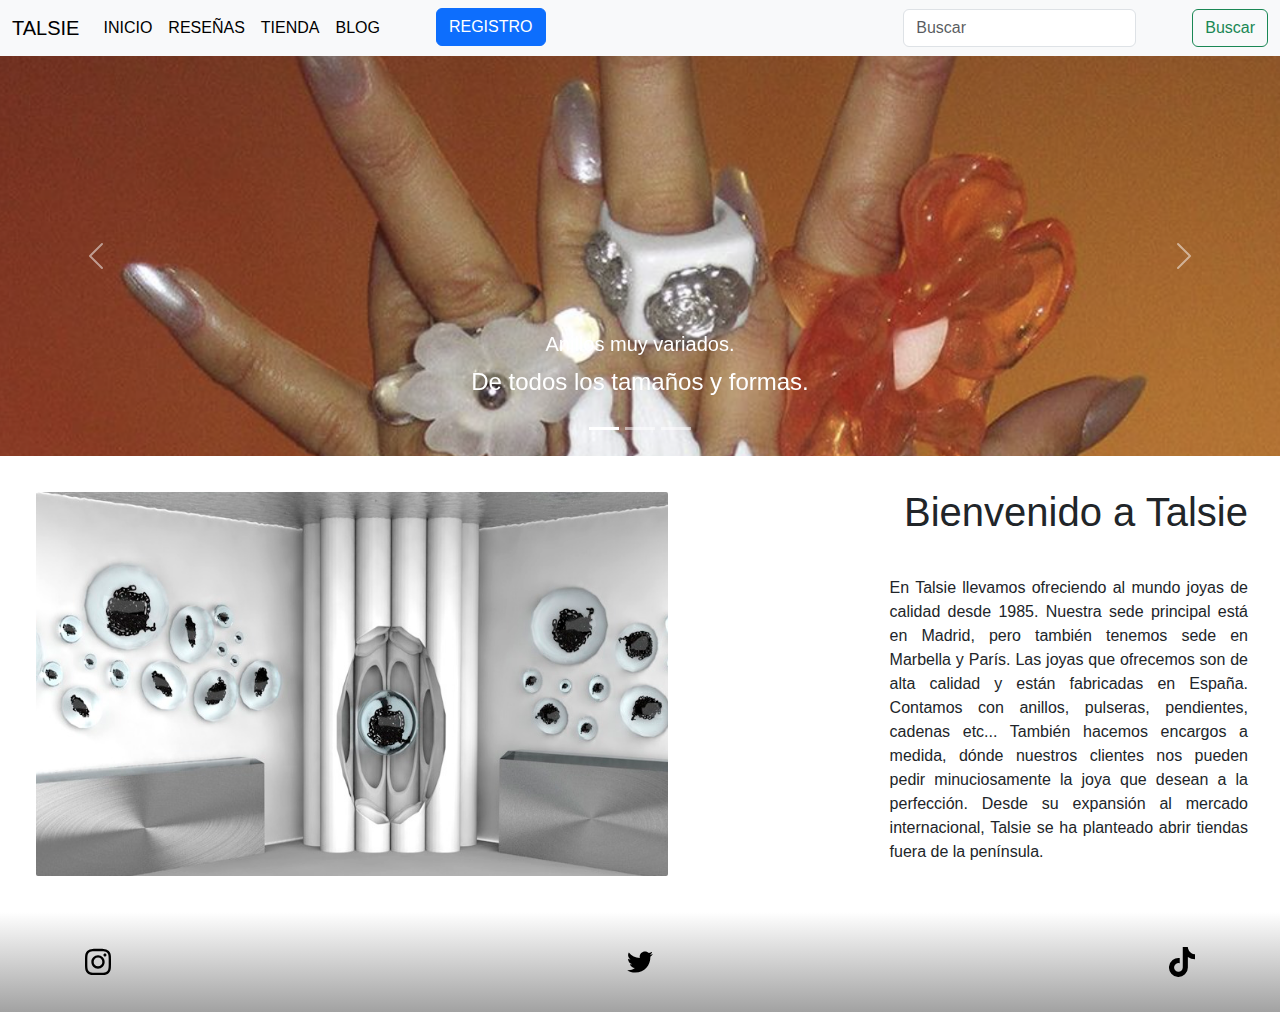
<file: index.html>
<!DOCTYPE html>
<html lang="en">
    <link rel="stylesheet" href="css/styles.css">
    <link rel="stylesheet" href="bootstrap-5.3.3-dist/css/bootstrap.min.css">
<head>
    <meta charset="UTF-8">
    <meta name="viewport" content="width=device-width, initial-scale=1.0">
    <title>Document</title>
</head>

<body>

    <!-- CABECERA -->

    <header>
        <nav class="navbar navbar-expand-lg bg-body-tertiary">
            <div class="container-fluid">
              <a class="navbar-brand" href="#">TALSIE</a>
              <button class="navbar-toggler" type="button" data-bs-toggle="collapse" data-bs-target="#navbarSupportedContent" aria-controls="navbarSupportedContent" aria-expanded="false" aria-label="Toggle navigation">
                <span class="navbar-toggler-icon"></span>
              </button>
              <div class="collapse navbar-collapse" id="navbarSupportedContent">
                <ul class="navbar-nav me-auto mb-2 mb-lg-0">
                  <li class="nav-item">
                    <a class="nav-link active" aria-current="page" href="index.html">INICIO</a>
                  </li>
                  <li class="nav-item">
                    <a class="nav-link active" aria-current="page" href="reseñas.html">RESEÑAS</a>
                  </li>
                  <li class="nav-item">
                    <a class="nav-link active" aria-current="page" href="productos.html">TIENDA</a>
                  </li>

                  <li class="nav-item">
                    <a class="nav-link active" aria-current="page" href="https://342785.cargo.site">BLOG</a>
                  </li>
               
               



   <!-- Button trigger modal -->
 <div id="btn-registro">
    <button type="button" class="btn btn-primary" data-bs-toggle="modal" data-bs-target="#exampleModal">
      REGISTRO
    </button>

    <!-- Modal -->
    <div class="modal fade" id="exampleModal" tabindex="-1" aria-labelledby="exampleModalLabel" aria-hidden="true">
      <div class="modal-dialog">
        <div class="modal-content">
          <div class="modal-header">
            <h1 class="modal-title fs-5" id="exampleModalLabel">Registro</h1>
            <button type="button" class="btn-close" data-bs-dismiss="modal" aria-label="Close"></button>
          </div>
          <div class="modal-body">
            
            <form class="row g-3">
              <div class="col-md-4">
                <label for="validationDefault01" class="form-label">Nombre</label>
                <input type="text" class="form-control" id="validationDefault01" value="Mark" required>
              </div>
              <div class="col-md-4">
                <label for="validationDefault02" class="form-label">Apellido</label>
                <input type="text" class="form-control" id="validationDefault02" value="Otto" required>
              </div>
              <div class="col-md-4">
                <label for="validationDefaultUsername" class="form-label">Usuario</label>
                <div class="input-group">
                  <span class="input-group-text" id="inputGroupPrepend2">@</span>
                  <input type="text" class="form-control" id="validationDefaultUsername" aria-describedby="inputGroupPrepend2" required>
                </div>
              </div>
              
              <div class="mb-3 row">
                <label for="inputPassword" class="col-sm-2 col-form-label">Contraseña</label>
                <div class="col-sm-10">
                  <input type="password" class="form-control" id="inputPassword">
                </div>
              </div>
              <div class="col-md-6">
                <label for="validationDefault03" class="form-label">Ciudad</label>
                <input type="text" class="form-control" id="validationDefault03" required>
              </div>
              <div class="col-md-3">
                <label for="validationDefault04" class="form-label">Provincia</label>
                <select class="form-select" id="validationDefault04" required>
                  <option selected disabled value="">Elegir...</option>
                  <option>...</option>
                </select>
              </div>
              <div class="col-md-3">
                <label for="validationDefault05" class="form-label">Código postal</label>
                <input type="text" class="form-control" id="validationDefault05" required>
              </div>
              <div class="col-12">
                <div class="form-check">
                  <input class="form-check-input" type="checkbox" value="" id="invalidCheck2" required>
                  <label class="form-check-label" for="invalidCheck2">
                    Acepto los términos y condiciones del servicio
                  </label>
                </div>
              </div>
              <div class="col-12">
                <button class="btn btn-primary" type="submit">Hecho</button>
              </div>
            </form>
          </div>
          <div class="modal-footer">
            <button type="button" class="btn btn-secondary" data-bs-dismiss="modal">Cerrar</button>
            <button type="button" class="btn btn-primary">Guardar cambios</button>
          </div>
        </div>
      </div>
    </div>
  </div>
                 
                </ul>
                <!--buscar-->
                <form class="d-flex" role="search">
                  <input class="form-control me-2" type="search" placeholder="Buscar" aria-label="Search">
                  <button class="btn btn-outline-success" type="submit">Buscar</button>
                </form>
                <!--final de buscar-->
              </div>
            </div>
          </nav>

 </header>

    <!-- FINAL CABECERA -->
    <div id="carouselExampleCaptions" class="carousel slide">
      <div class="carousel-indicators">
        <button type="button" data-bs-target="#carouselExampleCaptions" data-bs-slide-to="0" class="active" aria-current="true" aria-label="Slide 1"></button>
        <button type="button" data-bs-target="#carouselExampleCaptions" data-bs-slide-to="1" aria-label="Slide 2"></button>
        <button type="button" data-bs-target="#carouselExampleCaptions" data-bs-slide-to="2" aria-label="Slide 3"></button>
      </div>
      <div class="carousel-inner">
        <div class="carousel-item active">
          <img src="img/coralesyflores.png"  alt="...">
          <div class="carousel-caption d-none d-md-block">
            <h5>Anillos muy variados.</h5>
            <p>De todos los tamaños y formas.</p>
          </div>
        </div>
        <div class="carousel-item">
          <img src="img/anillo_horizontal.png"  alt="...">
          <div class="carousel-caption d-none d-md-block">
            <h5>Anillos para todos los públicos.</h5>
            <p>Para los más pequeños, los más mayores y tamaños de dedos.</p>
          </div>
        </div>
        <div class="carousel-item">
          <img src="img/floresrosas.png" alt="...">
          <div class="carousel-caption d-none d-md-block">
            <h5>Anillos para todas las situaciones y eventos.</h5>
            <p>Para momentos casuals, más formales o elegantes.</p>
          </div>
        </div>
      </div>
      <button class="carousel-control-prev" type="button" data-bs-target="#carouselExampleCaptions" data-bs-slide="prev">
        <span class="carousel-control-prev-icon" aria-hidden="true"></span>
        <span class="visually-hidden">Previous</span>
      </button>
      <button class="carousel-control-next" type="button" data-bs-target="#carouselExampleCaptions" data-bs-slide="next">
        <span class="carousel-control-next-icon" aria-hidden="true"></span>
        <span class="visually-hidden">Next</span>
      </button>
    </div>

    <!-- textito -->

    

<div id="imagenytexto">

  <!--imagen-->

  <img src="img/tienda_fisica.png" class="img-thumbnail" alt="...">

<!-- final imagen-->

<div class="texto">

  <h1 class="text-xxl-end">Bienvenido a Talsie</h1>
  <p class="text-xxl-end">En Talsie llevamos ofreciendo al mundo joyas de calidad desde 1985. Nuestra sede principal está en Madrid, pero también tenemos sede en Marbella y París. Las joyas que ofrecemos son de alta calidad y están fabricadas en España. Contamos con anillos, pulseras, pendientes, cadenas etc... 
  
  También hacemos encargos a medida, dónde nuestros clientes nos pueden pedir minuciosamente la joya que desean a la perfección. Desde su expansión al mercado internacional, Talsie se ha planteado abrir tiendas fuera de la península.</p>
</div>

<!-- final textito -->


</div>

<footer>

  <figure>
    <img src="img/instagram.svg" class="rounded float-start" alt="...">
  </figure>
  <figure>
    <img src="img/twitter.svg" class="rounded mx-auto d-block" alt="...">
  </figure>
  <figure>
    <img src="img/tiktok.svg" class="rounded float-end" alt="...">
  </figure>

</footer>
   
</body>
</html>

<script src="js/script.js"></script>
<script src="bootstrap-5.3.3-dist/js/bootstrap.bundle.js"></script>
</file>
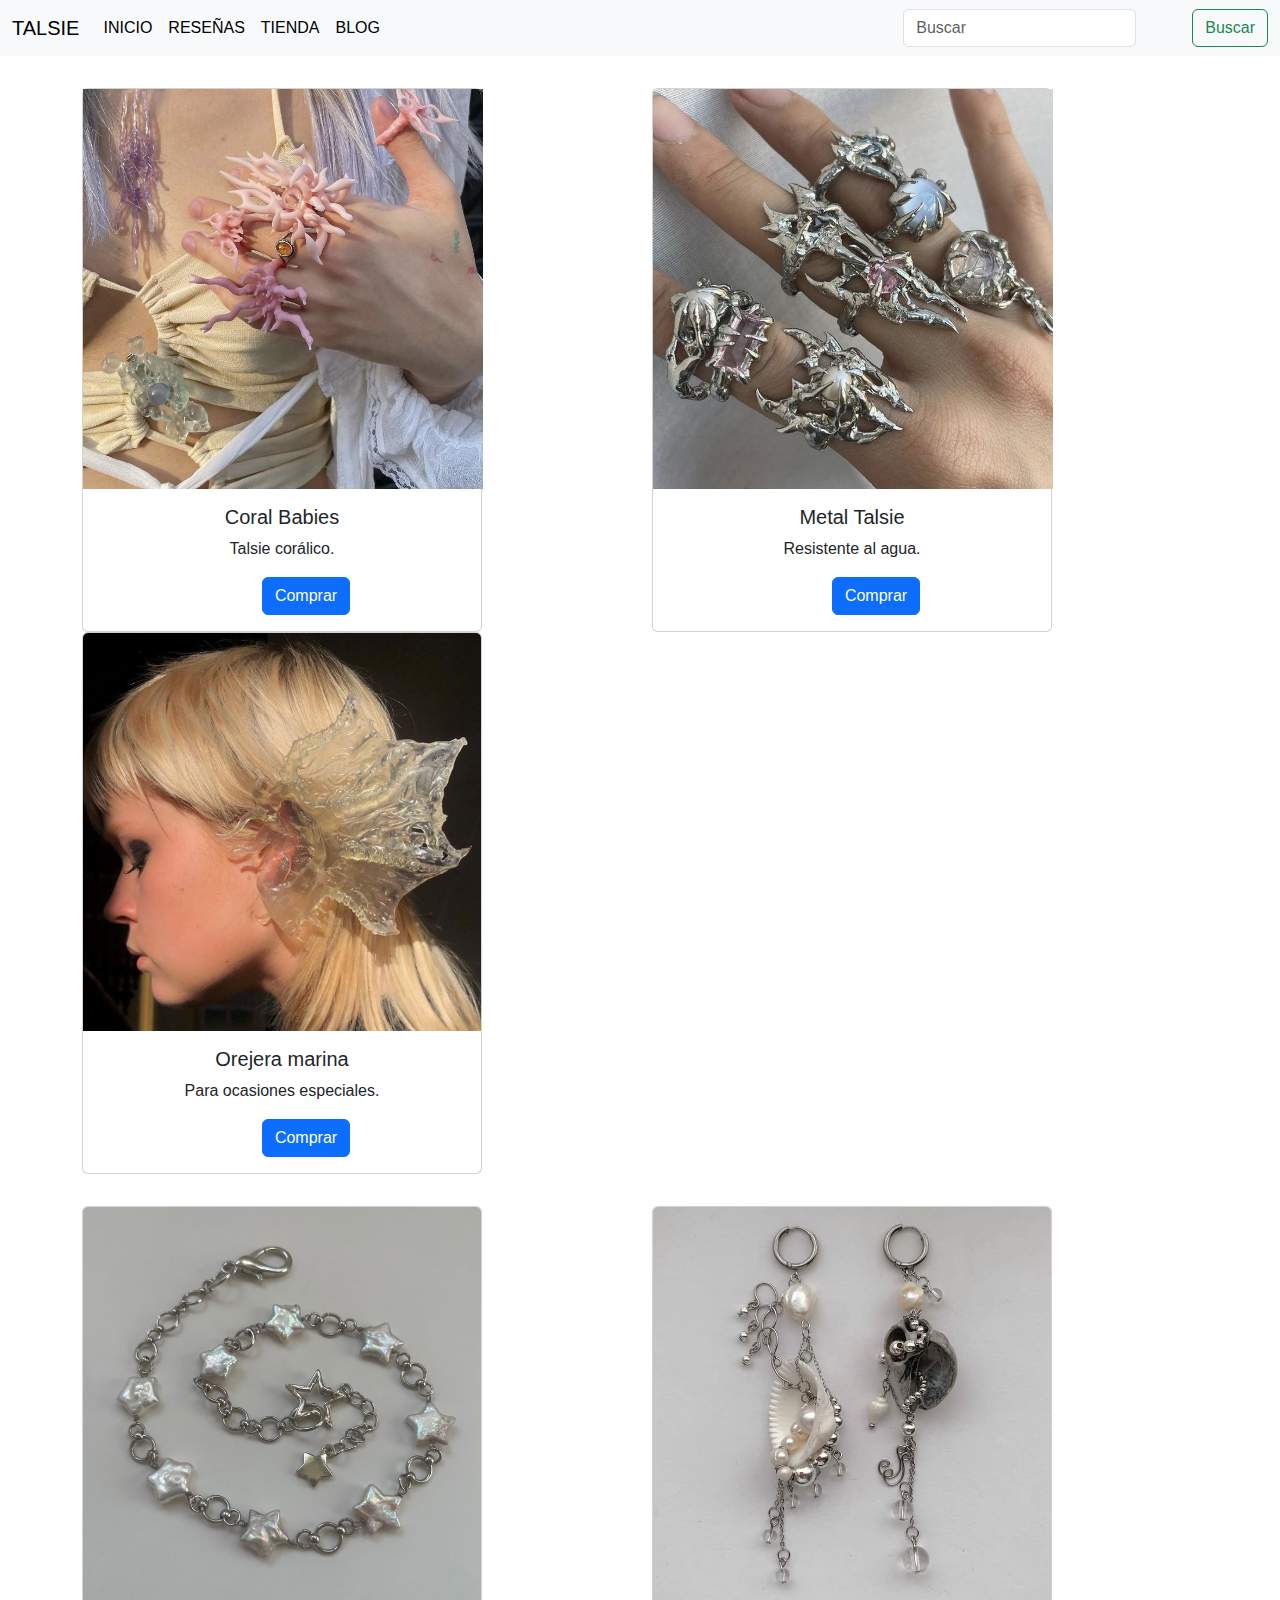
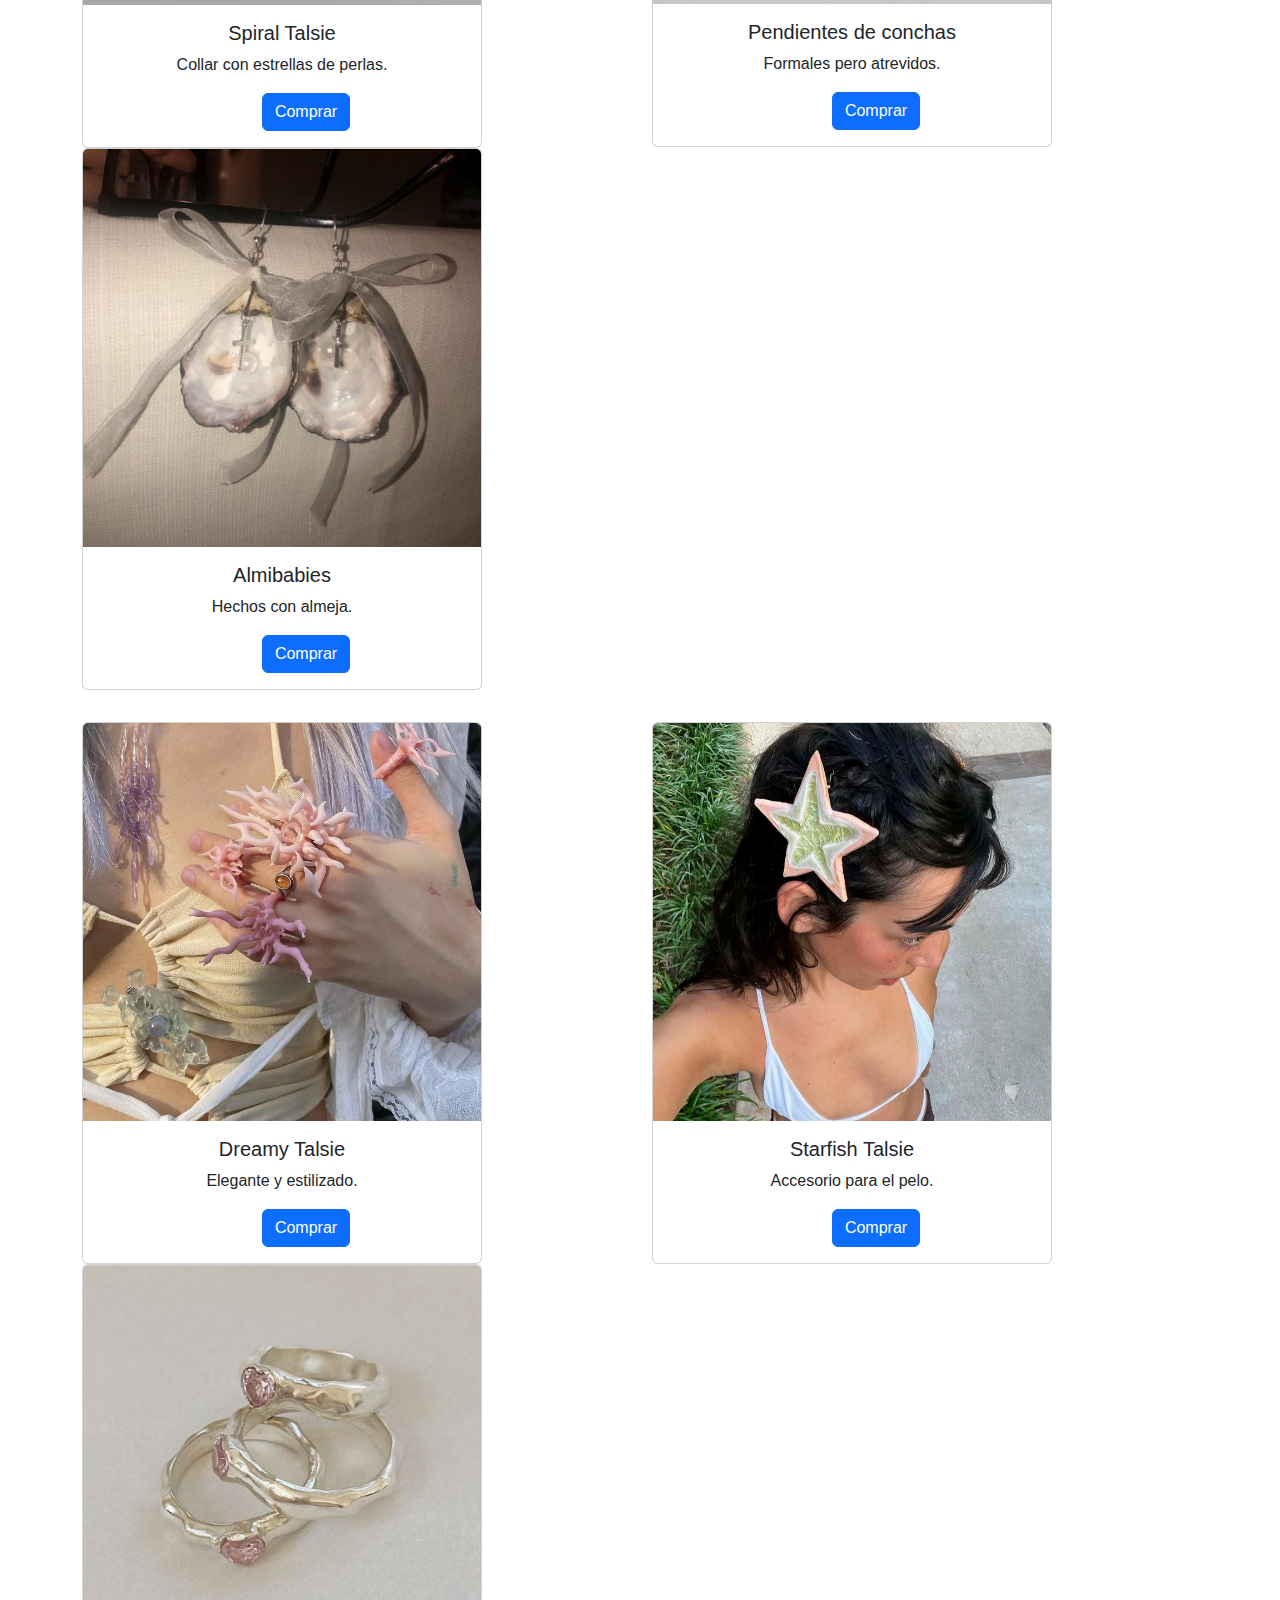
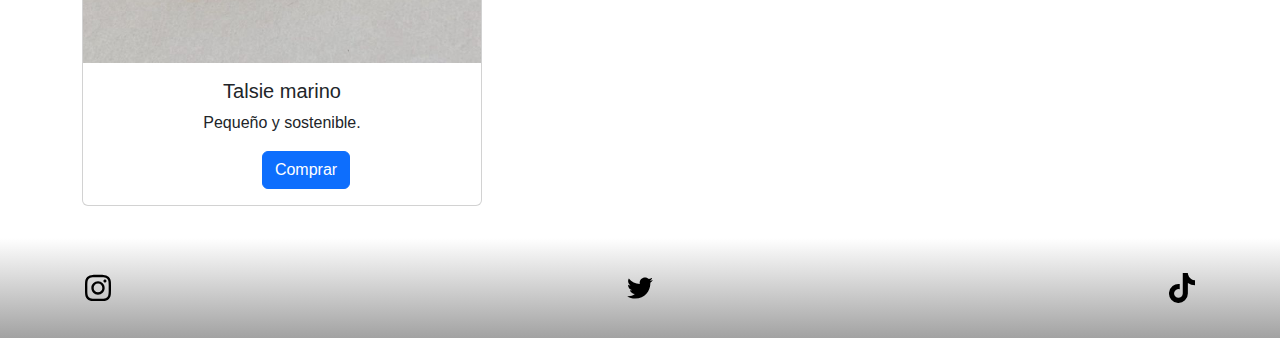
<file: productos.html>
<!DOCTYPE html>
<html lang="en">
            <link rel="stylesheet" href="css/styles.css">
            <link rel="stylesheet" href="bootstrap-5.3.3-dist/css/bootstrap.min.css">
        <head>
            <meta charset="UTF-8">
            <meta name="viewport" content="width=device-width, initial-scale=1.0">
            <title>Document</title>
        </head>
<body>


    <!-- inicio productos -->

   

    <header>
      <nav class="navbar navbar-expand-lg bg-body-tertiary">
          <div class="container-fluid">
            <a class="navbar-brand" href="#">TALSIE</a>
            <button class="navbar-toggler" type="button" data-bs-toggle="collapse" data-bs-target="#navbarSupportedContent" aria-controls="navbarSupportedContent" aria-expanded="false" aria-label="Toggle navigation">
              <span class="navbar-toggler-icon"></span>
            </button>
            <div class="collapse navbar-collapse" id="navbarSupportedContent">
              <ul class="navbar-nav me-auto mb-2 mb-lg-0">
                <li class="nav-item">
                  <a class="nav-link active" aria-current="page" href="index.html">INICIO</a>
                </li>
                <li class="nav-item">
                  <a class="nav-link active" aria-current="page" href="reseñas.html">RESEÑAS</a>
                </li>
                <li class="nav-item">
                  <a class="nav-link active" aria-current="page" href="productos.html">TIENDA</a>
                </li>

                <li class="nav-item">
                  <a class="nav-link active" aria-current="page" href="https://342785.cargo.site">BLOG</a>
                </li>

                </ul>

                
                <form class="d-flex" role="search">
                  <input class="form-control me-2" type="search" placeholder="Buscar" aria-label="Search">
                  <button class="btn btn-outline-success" type="submit">Buscar</button>
                </form>
              </div>
            </div>
          </nav>

          
           
    </header>




<!--GRID PRODUCTOS TIENDA-->


<div id="doce-imagenes">


      <div class="container text-center">
        <div class="row">
          <div class="col">
            <div class="card">
                <div class="coralbabies">
                  
                </div>
                <div class="card-body">
                  <h5 class="card-title">Coral Babies</h5>
                  <p class="card-text">Talsie corálico.</p>
                  <a href="#" class="btn btn-primary">Comprar</a>
                </div>
              </div>
          </div>
          <div class="col">
            <div class="card">
              <div class="anillofeo">
                  
              </div>  
                <div class="card-body">
                  <h5 class="card-title">Metal Talsie</h5>
                  <p class="card-text">Resistente al agua.</p>
                  <a href="#" class="btn btn-primary">Comprar</a>
                </div>
              </div>
          </div>
          <div class="col">
            <div class="card">
                <img src="img/accesorio_oreja.jpg" class="card-img-top" alt="...">
                <div class="card-body">
                  <h5 class="card-title">Orejera marina</h5>
                  <p class="card-text">Para ocasiones especiales.</p>
                  <a href="#" class="btn btn-primary">Comprar</a>
                </div>
              </div>
          </div>
        </div>
      </div>


      <div class="container text-center">
        <div class="row">
          <div class="col">
            <div class="card">
                <img src="img/espiral_collar.jpg" class="card-img-top" alt="...">
                <div class="card-body">
                  <h5 class="card-title">Spiral Talsie</h5>
                  <p class="card-text">Collar con estrellas de perlas.</p>
                  <a href="#" class="btn btn-primary">Comprar</a>
                </div>
              </div>
          </div>
          <div class="col">
            <div class="card">
                <img src="img/pendientes_concha.jpg" class="card-img-top" alt="...">
                <div class="card-body">
                  <h5 class="card-title">Pendientes de conchas</h5>
                  <p class="card-text">Formales pero atrevidos.</p>
                  <a href="#" class="btn btn-primary">Comprar</a>
                </div>
              </div>
          </div>
          <div class="col">
            <div class="card">
                <img src="img/pendientes_almeja.jpg" class="card-img-top" alt="...">
                <div class="card-body">
                  <h5 class="card-title">Almibabies</h5>
                  <p class="card-text">Hechos con almeja.</p>
                  <a href="#" class="btn btn-primary">Comprar</a>
                </div>
              </div>
          </div>
        </div>
      </div>

      <div class="container text-center">
        <div class="row">
          <div class="col">
            <div class="card">
                <img src="img/anillo_coral.jpg" class="card-img-top" alt="...">
                <div class="card-body">
                  <h5 class="card-title">Dreamy Talsie</h5>
                  <p class="card-text">Elegante y estilizado.</p>
                  <a href="#" class="btn btn-primary">Comprar</a>
                </div>
              </div>
          </div>
          <div class="col">
            <div class="card">
                <img src="img/STAR.png" class="card-img-top" alt="...">
                <div class="card-body">
                  <h5 class="card-title">Starfish Talsie</h5>
                  <p class="card-text">Accesorio para el pelo.</p>
                  <a href="#" class="btn btn-primary">Comprar</a>
                </div>
              </div>
          </div>
          <div class="col">
            <div class="card">
                <img src="img/anillo_pequeño.jpg" class="card-img-top" alt="...">
                <div class="card-body">
                  <h5 class="card-title">Talsie marino</h5>
                  <p class="card-text">Pequeño y sostenible.</p>
                  <a href="#" class="btn btn-primary">Comprar</a>
                </div>
              </div>
          </div>
        </div>
      </div>

    </div>

    <footer>
      <figure>
        <img src="img/instagram.svg" class="rounded float-start" alt="...">
      </figure>
      <figure>
        <img src="img/twitter.svg" class="rounded mx-auto d-block" alt="...">
      </figure>
      <figure>
        <img src="img/tiktok.svg" class="rounded float-end" alt="...">
      </figure>
    
    </footer>

</body>


</html>

<script src="js/script.js"></script>
<script src="bootstrap-5.3.3-dist/js/bootstrap.bundle.js"></script>
</file>
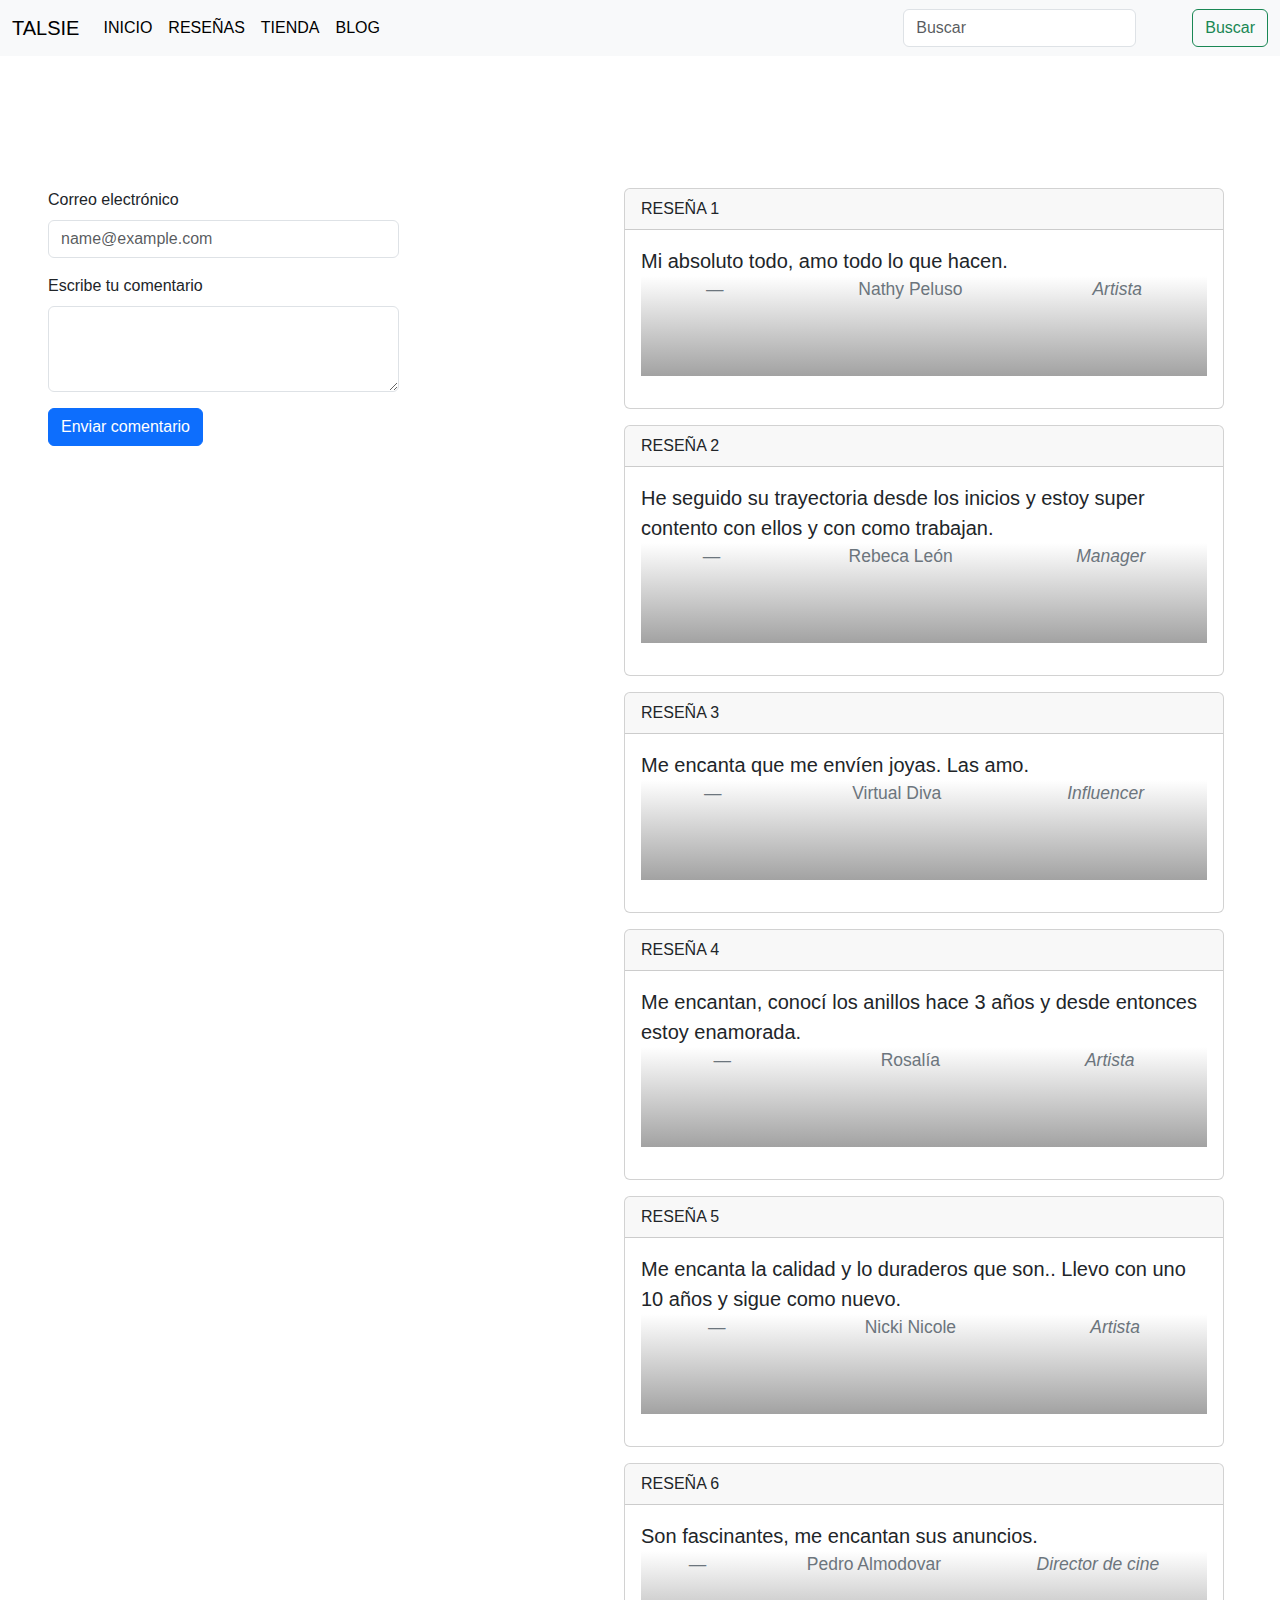
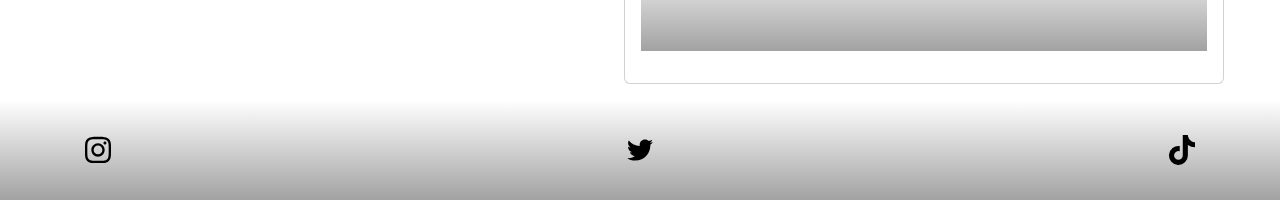
<file: reseñas.html>
<!DOCTYPE html>
<html lang="en">
    <link rel="stylesheet" href="css/styles.css">
    <link rel="stylesheet" href="bootstrap-5.3.3-dist/css/bootstrap.min.css">
<head>
    <meta charset="UTF-8">
    <meta name="viewport" content="width=device-width, initial-scale=1.0">
    <title>Document</title>
</head>

<header>
  <nav class="navbar navbar-expand-lg bg-body-tertiary">
      <div class="container-fluid">
        <a class="navbar-brand" href="#">TALSIE</a>
        <button class="navbar-toggler" type="button" data-bs-toggle="collapse" data-bs-target="#navbarSupportedContent" aria-controls="navbarSupportedContent" aria-expanded="false" aria-label="Toggle navigation">
          <span class="navbar-toggler-icon"></span>
        </button>
        <div class="collapse navbar-collapse" id="navbarSupportedContent">
          <ul class="navbar-nav me-auto mb-2 mb-lg-0">
            <li class="nav-item">
              <a class="nav-link active" aria-current="page" href="index.html">INICIO</a>
            </li>
            <li class="nav-item">
              <a class="nav-link active" aria-current="page" href="reseñas.html">RESEÑAS</a>
            </li>
            <li class="nav-item">
              <a class="nav-link active" aria-current="page" href="productos.html">TIENDA</a>
            </li>

            <li class="nav-item">
              <a class="nav-link active" aria-current="page" href="https://342785.cargo.site">BLOG</a>
            </li>
         
            
            </ul>
            <form class="d-flex" role="search">
              <input class="form-control me-2" type="search" placeholder="Buscar" aria-label="Search">
              <button class="btn btn-outline-success" type="submit">Buscar</button>
            </form>
          </div>
        </div>
      </nav>

      
       
</header> 

<body>

    <header class="cabeceraarriba">

    </header>



<div id="formulariocomentarios">
   

  <div id="elformulario">

 
      <div class="mb-3">
          <label for="exampleFormControlInput1" class="form-label">Correo electrónico</label>
          <input type="email" class="form-control" id="exampleFormControlInput1" placeholder="name@example.com">
        </div>
        <div class="mb-3">
          <label for="exampleFormControlTextarea1" class="form-label">Escribe tu comentario</label>
          <textarea class="form-control" id="exampleFormControlTextarea1" rows="3"></textarea>
        </div>

        <div id="liveAlertPlaceholder"></div>
        <button type="button" class="btn btn-primary" id="liveAlertBtn">Enviar comentario</button>
        

  </div>

    <!--sección comentarios-->

      <div id="opiniones">

        <div class="card">
          <div class="card-header">
            RESEÑA 1
          </div>
          <div class="card-body">
            <blockquote class="blockquote">
              <p>Mi absoluto todo, amo todo lo que hacen.</p>
              <footer class="blockquote-footer">Nathy Peluso<cite title="Source Title">Artista</cite></footer>
            </blockquote>
          </div>
        </div>

        <div class="card">
          <div class="card-header">
            RESEÑA 2
          </div>
          <div class="card-body">
            <blockquote class="blockquote">
              <p>He seguido su trayectoria desde los inicios y estoy super contento con ellos y con como trabajan.</p>
              <footer class="blockquote-footer">Rebeca León<cite title="Source Title">Manager</cite></footer>
            </blockquote>
          </div>
        </div>


        <div class="card">
          <div class="card-header">
            RESEÑA 3
          </div>
          <div class="card-body">
            <blockquote class="blockquote">
              <p>Me encanta que me envíen joyas. Las amo.</p>
              <footer class="blockquote-footer">Virtual Diva<cite title="Source Title">Influencer</cite></footer>
            </blockquote>
          </div>
        </div>


        <div class="card">
          <div class="card-header">
            RESEÑA 4
          </div>
          <div class="card-body">
            <blockquote class="blockquote">
              <p>Me encantan, conocí los anillos hace 3 años y desde entonces estoy enamorada.</p>
              <footer class="blockquote-footer">Rosalía<cite title="Source Title">Artista</cite></footer>
            </blockquote>
          </div>
        </div>


        <div class="card">
          <div class="card-header">
            RESEÑA 5
          </div>
          <div class="card-body">
            <blockquote class="blockquote">
              <p>Me encanta la calidad y lo duraderos que son.. Llevo con uno 10 años y sigue como nuevo.</p>
              <footer class="blockquote-footer">Nicki Nicole<cite title="Source Title">Artista</cite></footer>
            </blockquote>
          </div>
        </div>


        <div class="card">
          <div class="card-header">
            RESEÑA 6
          </div>
          <div class="card-body">
            <blockquote class="blockquote">
              <p>Son fascinantes, me encantan sus anuncios.</p>
              <footer class="blockquote-footer">Pedro Almodovar<cite title="Source Title">Director de cine</cite></footer>
            </blockquote>
          </div>
        </div>
      </div>

            


 </div>



 <footer>
  <figure>
    <img src="img/instagram.svg" class="rounded float-start" alt="...">
  </figure>
  <figure>
    <img src="img/twitter.svg" class="rounded mx-auto d-block" alt="...">
  </figure>
  <figure>
    <img src="img/tiktok.svg" class="rounded float-end" alt="...">
  </figure>

</footer>


</body>


</html>

<script src="js/script.js"></script>
<script src="bootstrap-5.3.3-dist/js/bootstrap.bundle.js"></script>
</file>
<file: css/styles.css>
*{
margin: 0;
padding: 0%;
box-sizing: border-box;
font-family: 'Franklin Gothic Medium', 'Arial Narrow', Arial, sans-serif;
}


header {
width: 100%;
}


nav {
position: sticky;
}


.carousel {
width: 100%;
height: 400px;
text-align: center;
justify-content: center;
}


.carousel .carousel-item{
width: 100%;
height: 400px;
}


.carousel .carousel-item img{
width: 100%;
}


.carousel .carousel-item .carousel-caption{
color: rgb(255, 255, 255);
font-size: x-large;
}


/* final cabecera y carrusel*/

#imagenytexto{
display: flex;
justify-content: center;
text-align: center;
}


#imagenytexto .texto{
    display: flex;
    flex-direction: column;
    align-content: left;
    width: 100%;
    margin: 2em;
    align-items: end;  
}


#imagenytexto .texto p{
    text-align: justify;
    margin-top: 2em;
    width: 70%;
    }


#imagenytexto img{
    width: 50%;
    margin: 2em;
    border-style: none;
    }


/* cabecera en productos*/
  .cabeceraarriba  {
        width: 100%;
        height: 100px;
        margin-bottom: 2em;
    }

.container {
margin: 2em;
z-index: -1;
}

.coralbabies {
width: 400px;
height: 400px;
background-image: url(../img/anillo_coral.jpg);
background-size: cover;
}

.anillofeo {
width: 400px;
height: 400px;
background-image: url(../img/anillos_metal.jpg);
background-size: cover;
}


/*------- COMENTARIOS---------*/

.container .card {
width:400px;
}


#formulariocomentarios {
justify-content: space-around;
height: 100%;
justify-content: center;
display: flex;
background-color: rgb(255, 255, 255);
}


#formulariocomentarios #elformulario {
width: 50%;
}


#formulariocomentarios .mb-3 {
width: 75%;
background-color: rgb(255, 255, 255);
margin-left: 3em;
justify-content: center;
}


#formulariocomentarios .mb-3 label {
width: 75%;
}

#formulariocomentarios .mb-3 input {
width: 75%;
}

#formulariocomentarios .mb-3 textarea {
width: 75%;
}
      
.btn{
    margin-left: 3em;
}

#liveAlertPlaceholder {
    width: 75%;
    margin-left: 3em;
}

#formulariocomentarios #opiniones{
width: 50%;
margin-right: 2em;
   }


#formulariocomentarios #opiniones .card  {

  margin-bottom: 1em;
    margin-right: 1.5em;
        }
    


 #btn-registro .modal-content{
width: 700px;
        }
    
   .modal-body {
    justify-content: space-around;
   }    


/* espacio para la contraseña */
  

   .modal-body .mb-3 {
 margin-top: 1em;
   } 


   footer {
    width: 100%;
    height: 100px;
    display: flex;
    justify-content: center;
    justify-content: space-around;
    background: linear-gradient(white, rgb(162, 162, 162));
   }


   footer figure {
    width: 20%;
    height: 100%;
    align-content: center;
   }


   footer figure img {
    width:10%;
   }


   /*---TAMAÑO RESPONSIVE PARA MOVIL--------------------------------------------------------------------------*/
   

   @media (max-width: 430px) {

    /*--QUIENES SOMOS--*/

    header {
        width: 50%;
        }
        

        nav {
        position: sticky;
        }

        .modal {
            width: 500px;
            height:800px;
            }
            

            .modal-dialog {
                width: 500px;
                height:800px;
                display: flex;
            }
            

            .modal-content {
                width: 500px;
            height:800px;
            }
        

        .carousel {
        width: 100%;
        height: 800px;
        text-align: center;
        }
        

        .carousel .carousel-item{
        width: 100%;
        height: 400px;
        }
        

        .carousel .carousel-item img{
        width: 100%;
        }
        

        /* final cabecera y carrusel*/
        

        #imagenytexto{ 
        display: flex;
        flex-direction: column;
        justify-content: center;
        align-items: center;
        text-align: center;
        }
        

        #imagenytexto .texto{
        
            display: flex;
            flex-direction: column;
            padding-left: 2em;
            padding-right: 2em;
            width: 100%; 
        }
        
        
        
        #imagenytexto img{
            width: 100%;
            padding-left: 2em;
            padding-right: 2em;
            border-style: none;
            }
            
            #imagenytexto .texto{
                display: flex;
                flex-direction: column;
                align-content: left;
                width: 100%;
                margin: 2em;
                align-items: center;  
            }
            
            
            #imagenytexto .texto p{
                text-align: justify;
                margin-top: 2em;
                width: 80%;
                }

    /*--FINAL QUIENES SOMOS--*/

        /*--COMIENZO DE RESEÑAS--*/

        .container .card {
            width:200px;
            }
            
            #formulariocomentarios {
            justify-content: space-around;
            width: 100%;
            height: 100%;
            align-items: center;
            text-align: justify;
            align-items: center;
            display: flex;
            flex-direction: column;
            }
            
            #formulariocomentarios #elformulario {
                width: 50%;
                justify-content: center;
                background-color:rgb(255, 255, 255);
            }
            
            #formulariocomentarios .mb-3 {
            width: 340px;
            
            justify-content: center;
            }
            
            #formulariocomentarios .mb-3 label {
            width: 340px;
            
            
            
            }
            
            #formulariocomentarios .mb-3 input {
            width: 340px;
            
            
            
            
            }
            
            #formulariocomentarios .mb-3 textarea {
            width: 340px;
            
            
            
            
            }
                  
            .btn{
                margin-bottom: 1em;
            }
            
            #liveAlertPlaceholder {
                width: 340px;
                margin-left: 3em;
            } 
            
            #formulariocomentarios #opiniones   {
            width: 456px;
            background-color:rgb(255, 255, 255);
            align-items: center;
            margin: 0;
                padding-left: 2em;
                padding-right: 2em;
            }
            
            
            
            #formulariocomentarios #opiniones .card  {
                width: 395px;
                    }
                
            
            
             #btn-registro .modal-content{
            width: 700px;
                    }
                
               .modal-body {
                justify-content: space-around;
               }    
            
            /* espacio para la contraseña */
              
               .modal-body .mb-3 {
             margin-top: 1em;
               } 
            
    
            /*--FINAL DE RESEÑAS--*/

        /*--COMIENZO DE PRODUCTOS (REVISAR POS SI ACASO)--*/ 

 
   #doce-imagenes  {
    width: 100%;
   }
   

   #doce-imagenes .container  {
    width: 100%;
   }
   

   #doce-imagenes .container .col {
   padding-bottom: 2em;
   margin-left: -1em;
   width: 500px;
   }

   #doce-imagenes .container .col .coralbabies {
    width: 250px;
    height: 250px;
    background-image: url(../img/anillo_coral.jpg);
    background-size: cover;
    }
           
    
    #doce-imagenes .container .col .anillofeo {
           width: 250px;
           height: 250px;
           background-image: url(../img/anillos_metal.jpg);
           background-size: cover;
           }

   #doce-imagenes .container .col .card {
    padding-bottom: 2em;
    width: 250px;
    }

    #doce-imagenes .container .col .card .btn {
      background-color: yellowgreen;
      border: none;
      margin-left: -0.3em;
        }


       
    /*--FINAL DE PRODUCTOS--*/
   
        /*--FINAL DE PRODUCTOS--*/

        footer {
            width: 100%;
            height: 100px;
            display: flex;
            justify-content: center;
            justify-content: space-around;
            background: linear-gradient(white, rgb(162, 162, 162));
           }
        

           footer figure {
            width: 20%;
            height: 100%;
            align-content: center;
           }
        

           footer figure img {
            width:20%;
           }


        }

   /*---TAMAÑO RESPONSIVE PARA IPAD--------------------------------------------------------------------------*/
   
   @media (max-width: 820px) {

    /*--QUIENES SOMOS--*/

    header {
        width: 100%;
        
        }
        
        nav {
        position: sticky;
        }

        .modal {
            width: 500px;
            height:600px;
            }
            
            .modal-dialog {
                width: 500px;
                height:600px;
                display: flex;
            }
            
            .modal-content {
                width: 500px;
            height:600px;
            }
        
        .carousel {
        width: 100%;
        height: 230px;
        text-align: center;
        }
        
        .carousel .carousel-item{
        width: 100%;
        height: 400px;
        }
        
        .carousel .carousel-item img{
        width: 100%;
        }
        
        /* final cabecera y carrusel*/
        
        #imagenytexto{
        display: flex;
        flex-direction: column;
        justify-content: center;
        align-items: center;
        text-align: center;
        
        
        }
        
        #imagenytexto .texto{
        
            display: flex;
            flex-direction: column;
            padding-left: 2em;
            padding-right: 2em;
            width: 100%; 
            
        }
        
        
        
        #imagenytexto img{
        
            width: 100%;
            margin-top: 200px;
           padding: 2em;
            border-style: none;
       }
            
       #imagenytexto .texto{
        display: flex;
        flex-direction: column;
        align-content: left;
        width: 100%;
        margin: 2em;
        align-items: center;  
    }
    
    
    #imagenytexto .texto p{
        text-align: justify;
        margin-top: 2em;
        width: 80%;
        }

     /*--FINAL QUIENES SOMOS--*/

       /*--COMIENZO DE RESEÑAS--*/

       .container .card {
        width:200px;
        }
        
        #formulariocomentarios {
        justify-content: space-around;
        width: 100%;
        height: 100%;
        align-items: center;
        text-align: justify;
        align-items: center;
        display: flex;
        flex-direction: column;
        }
        
        #formulariocomentarios #elformulario {
            width: 50%;
            justify-content: center;
            background-color:rgb(255, 255, 255);
        }
        
        #formulariocomentarios .mb-3 {
        width: 340px;
        
        justify-content: center;
        }
        
        #formulariocomentarios .mb-3 label {
        width: 340px;
        
        
        
        }
        
        #formulariocomentarios .mb-3 input {
        width: 340px;
        
        
        
        
        }
        
        #formulariocomentarios .mb-3 textarea {
        width: 340px;
        
        
        
        
        }
              
        .btn{
            margin-bottom: 1em;
        }
        
        #liveAlertPlaceholder {
            width: 340px;
            margin-left: 3em;
        } 
        
        #formulariocomentarios #opiniones   {
        width: 456px;
        background-color:rgb(255, 255, 255);
        align-items: center;
        margin: 0;
            padding-left: 2em;
            padding-right: 2em;
        }
        
        
        
        #formulariocomentarios #opiniones .card  {
            width: 395px;
                }
            
        
        
         #btn-registro .modal-content{
        width: 700px;
                }
            
           .modal-body {
            justify-content: space-around;
           }    
        
        /* espacio para la contraseña */
          
           .modal-body .mb-3 {
         margin-top: 1em;
           } 
        

        /*--FINAL DE RESEÑAS--*/

        /*--COMIENZO DE PRODUCTOS (REVISAR POS SI ACASO)--*/ 

.cabeceraarriba  {
 width: 100%;
height: 100px;
margin-bottom: 2em;
}
    

#doce-imagenes  {
 width: 100%;
 z-index: -1;
}


#doce-imagenes .container  {
 width: 53%;
}


#doce-imagenes .container .col {
padding-bottom: 2em;
width: 100%;
}

#doce-imagenes .container .col .card {
    padding-bottom: 2em;
    width: 250px;
    }
     
    #doce-imagenes .container .col .coralbabies {
        width: 250px;
        height: 250px;
        background-image: url(../img/anillo_coral.jpg);
        background-size: cover;
        }
               
        
        #doce-imagenes .container .col .anillofeo {
               width: 250px;
               height: 250px;
               background-image: url(../img/anillos_metal.jpg);
               background-size: cover;
               }
#doce-imagenes .container .col .card .btn {
    background-color: yellowgreen;
    border: none;
    margin-left: -0.3em;
      }

    
    
/*--FINAL DE PRODUCTOS--*/


        footer {
            width: 100%;
            height: 100px;
            display: flex;
            justify-content: center;
            justify-content: space-around;
            background: linear-gradient(white, rgb(162, 162, 162));
           }
        

           footer figure {
            width: 20%;
            height: 100%;
            align-content: center;
           }
           
        
           footer figure img {
            width:25%;
           }

   }
</file>
